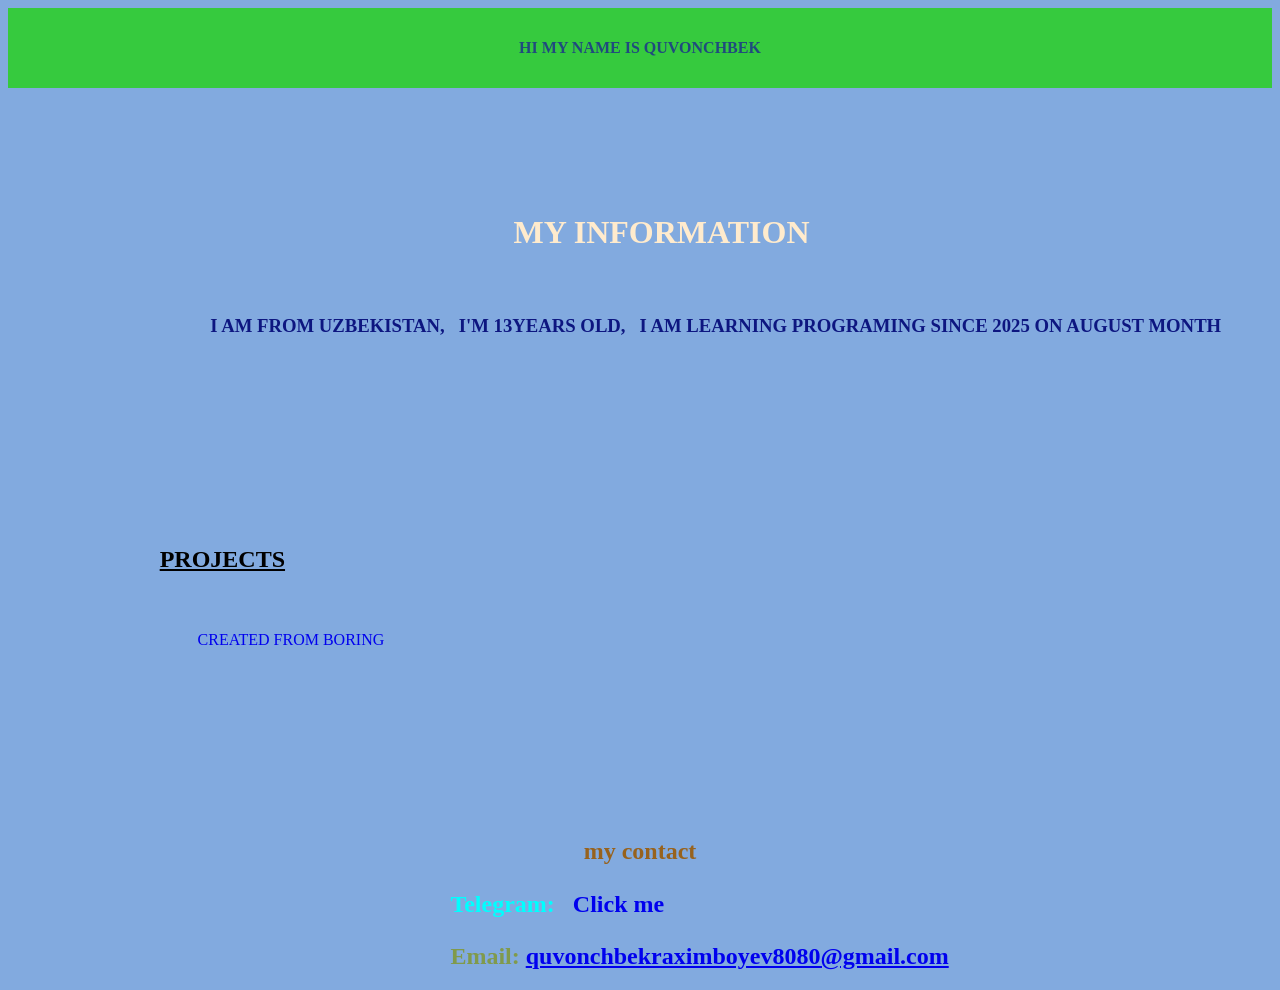
<file: index.html>
<!DOCTYPE html>
<html lang="en">
<head>
    <meta charset="UTF-8">
    <meta name="viewport" content="width=device-width, initial-scale=1.0">
    <title>my portfolio</title>
    <style>
        header{
            display: flex;
            background-color: rgb(54, 202, 62);
            color: rgb(32, 74, 126);

        }
        body{
            background-color:rgba(56, 120, 204, 0.625) ;
        }
        .Language:hover{
            background-color: aqua;
            transition: 0.3s;
            animation: normal 3s;

            
        }
        .portfolio2{
        justify-content: center;
        align-items: center;
        height: 80px;
        
        }
        .p{
            display: flex;
           margin-left: 12%;
           margin-top: 15%;
           width: fit-content;
           height: fit-content;
           text-decoration: underline;
           text-shadow: 10px 2px 15px 6px red;
        }
        .class{
         display: flex;
         text-underline-offset: initial;
         text-decoration: none;
         margin-left: 15%;
         margin-top: 3%;
        }
        .class:hover{
            background-color: whitesmoke;
            width: fit-content;
        }
        .m1{
         margin-top: 10%;
         margin-left: 40%;
         color: blanchedalmond;
        }
        h3{
            margin-left: 16%;
            margin-top: 5%;
             color: rgb(13, 22, 128);
        }
        .a2{
            display: flex;
            justify-content: center;
            align-items: center;
            margin-top: 15%;
            color: rgb(151, 98, 29);
        }
        .t2{
            color: aqua;
            margin-left: 35%;
            margin-top: 2%;
        }
        .xlass{
            text-decoration: none;
        }
        .t{
            margin-left: 35%;
            margin-top: 2%;
            color: rgba(127, 149, 28, 0.752);
        }
    </style>
</head>
<body>
    <header class="portfolio2"><strong>HI MY NAME IS QUVONCHBEK</strong></header>
    <h1 class="m1">MY INFORMATION</h1>
    <h3>I AM FROM UZBEKISTAN,   I'M 13YEARS OLD,   I AM LEARNING PROGRAMING SINCE 2025 ON AUGUST MONTH</h3>
    <main>
    <section>
        <article class="p"> <h2>PROJECTS</h2></article>
        <article><a href="https://folder23.netlify.app/" class="class" target="_blank">CREATED FROM BORING</a></article>
        
    </section>
    </main>

    <h2 class="a2"> my contact</h2>
    <h2 class="t2"> Telegram: <a class="xlass" href="https://t.me/coder_english">  Click me</a></h2>
    <h2 class="t"> Email: <a href="mailto:quvonchbekraximboyev8080@gmail.com">quvonchbekraximboyev8080@gmail.com</a></h2>
</body>

</html>
</file>
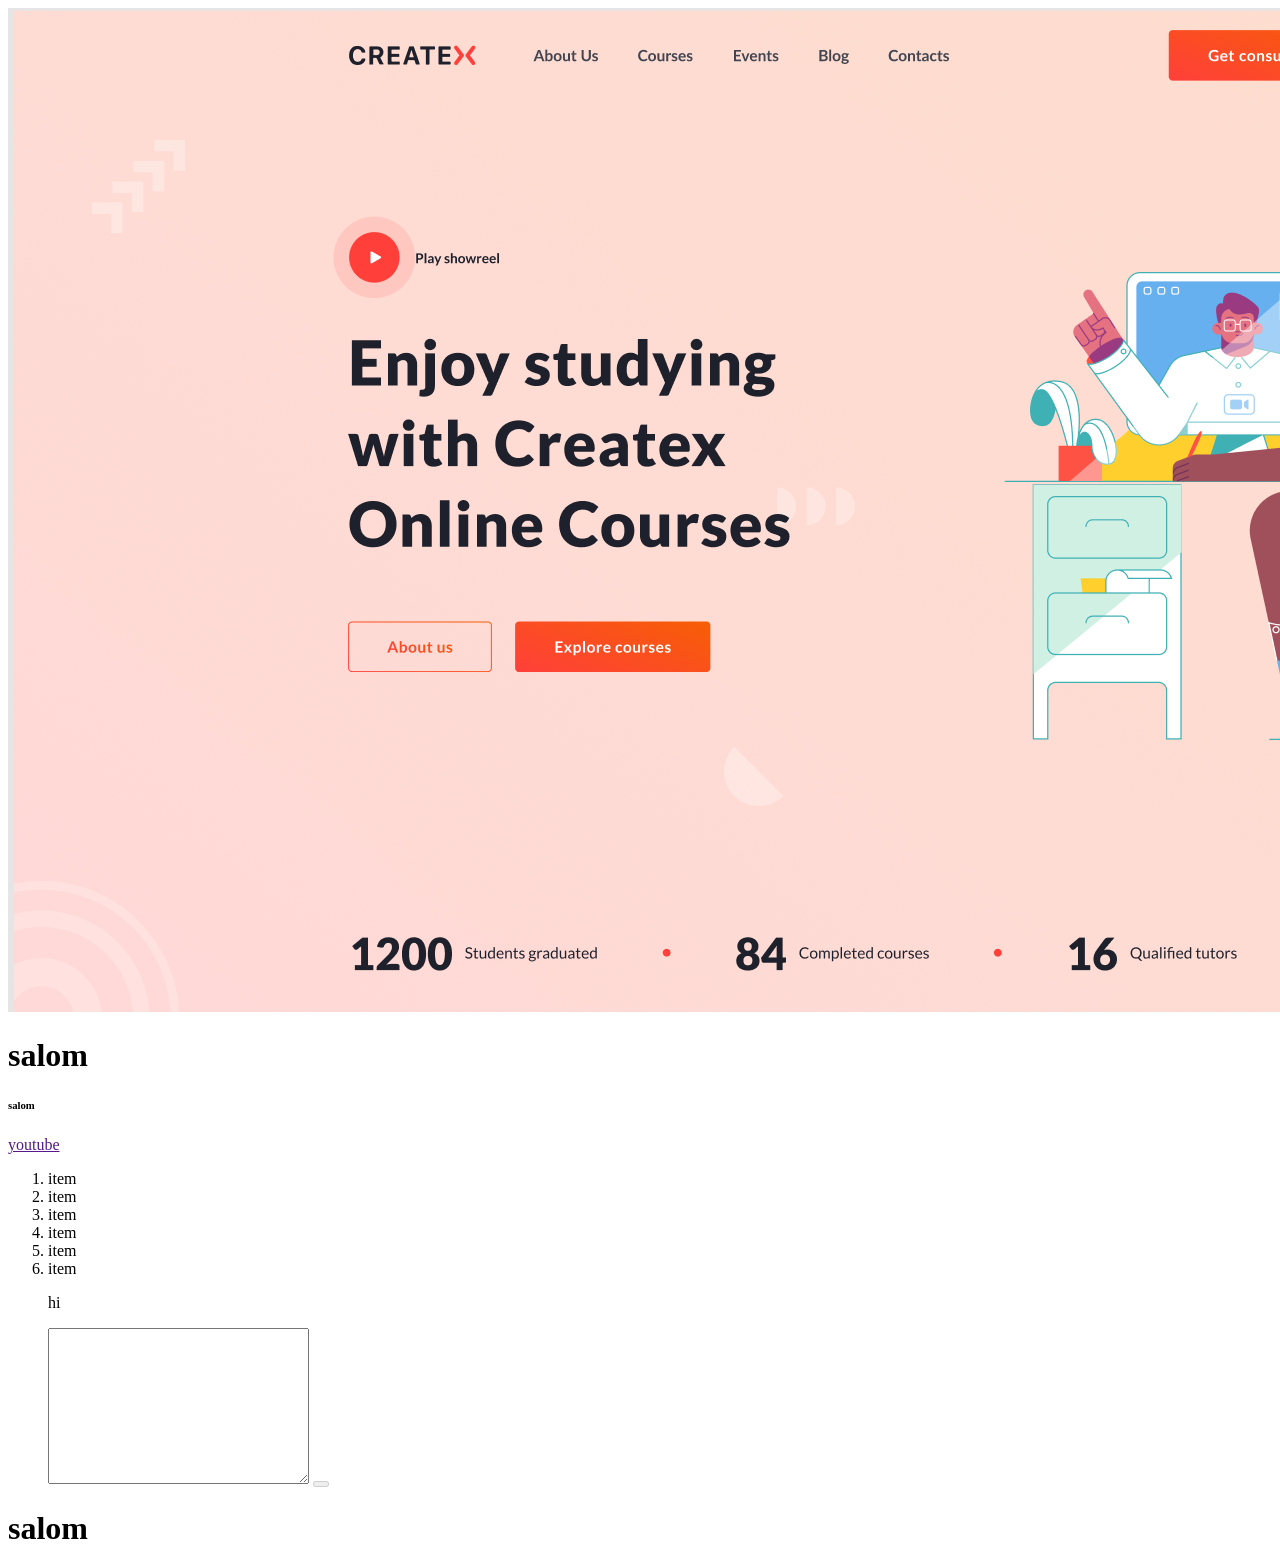
<file: folder/index.html>
<!DOCTYPE html>

<html lang="en">
<head>
    <meta charset="UTF-8">
    <meta name="viewport" content="width=device-width, initial-scale=1.0">
    <title>google</title>
</head>
<body>
    <img src="./1.png" alt="" sizes="" srcset="">
    <h1>salom</h1>
    <h6>salom</h6>
    <a href=>youtube</a>
    <ol>
        <li>item</li>
        <li>item</li>
        <li>item</li>
        <li>item</li>
        <li>item</li><li>item</li>
        <p>hi</p>
        <textarea name="bfd" id="999999999" cols="30" rows="10"></textarea>
        <button disabled="disabled"></button>
        
    </ol>
    <div>
        <h1>salom</h1>
        
    </div>  
    <script src="./script.js"></script>
</body>
</html>
</file>
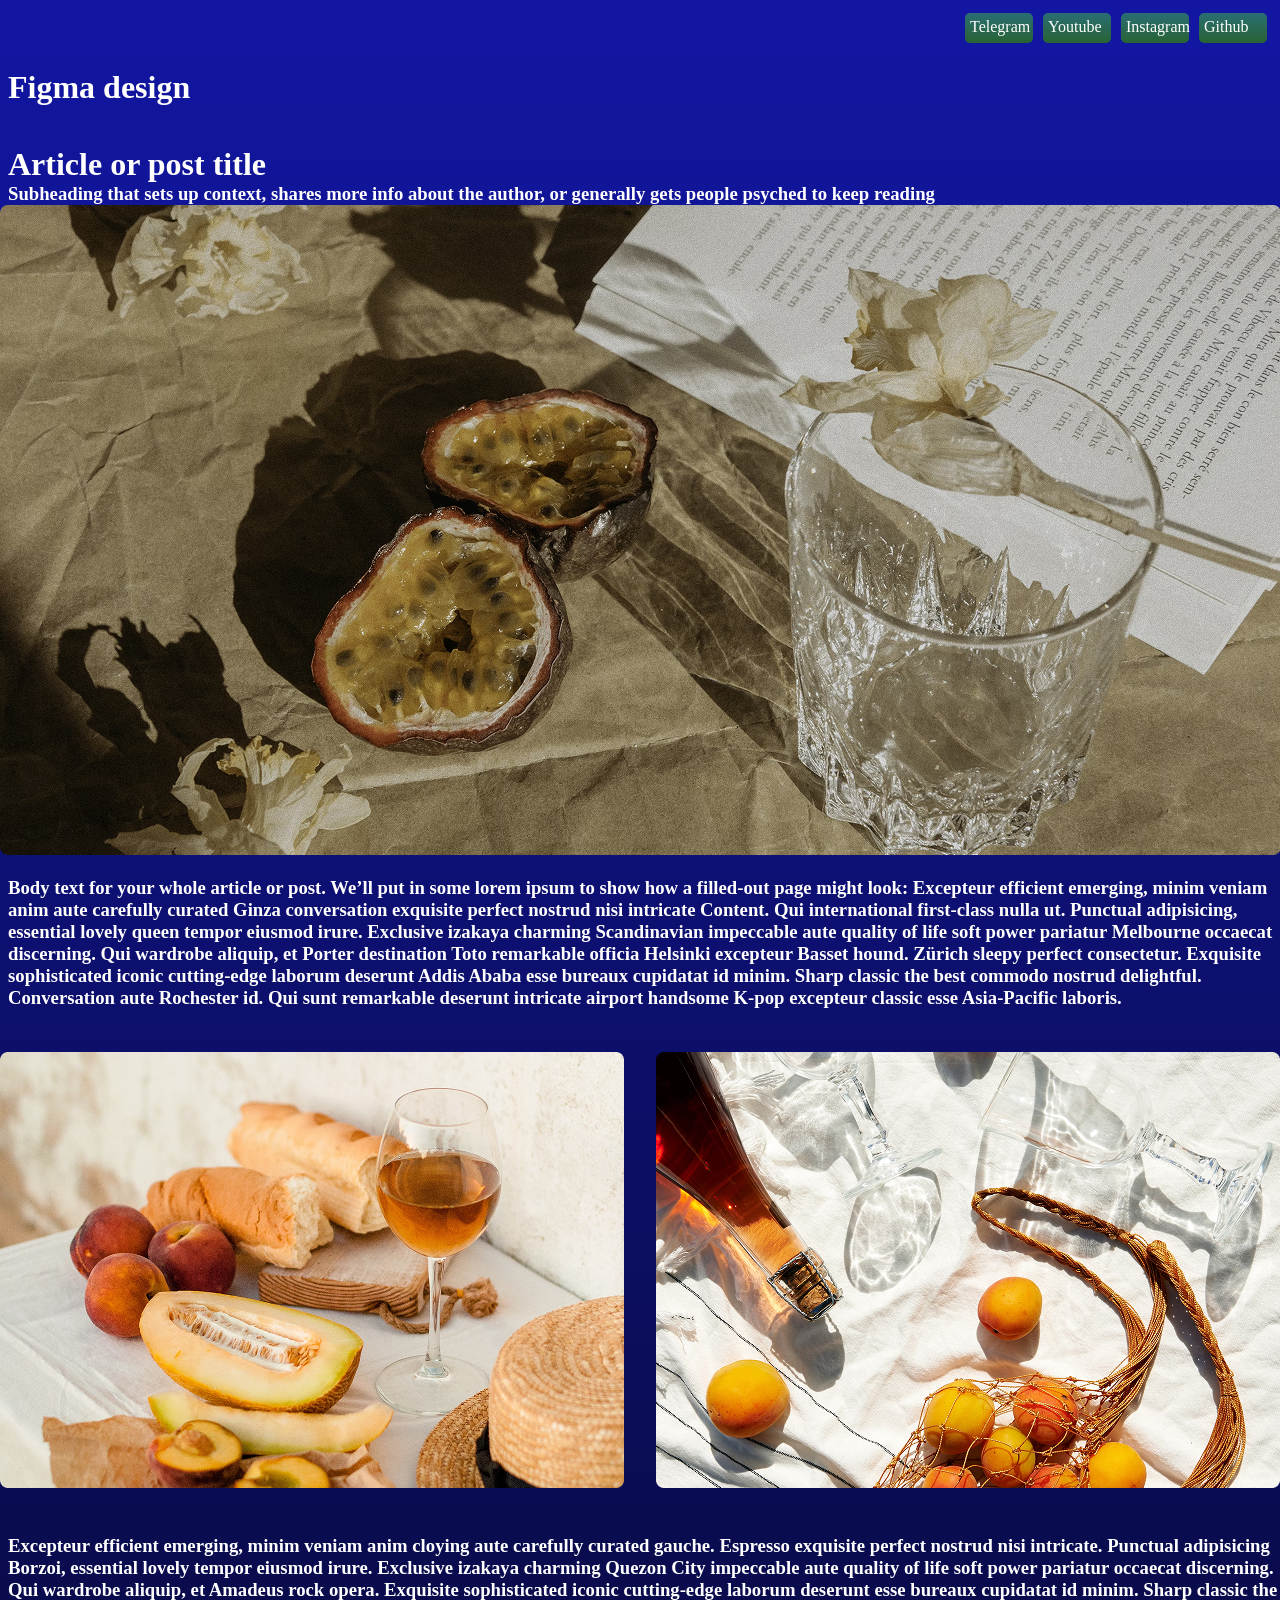
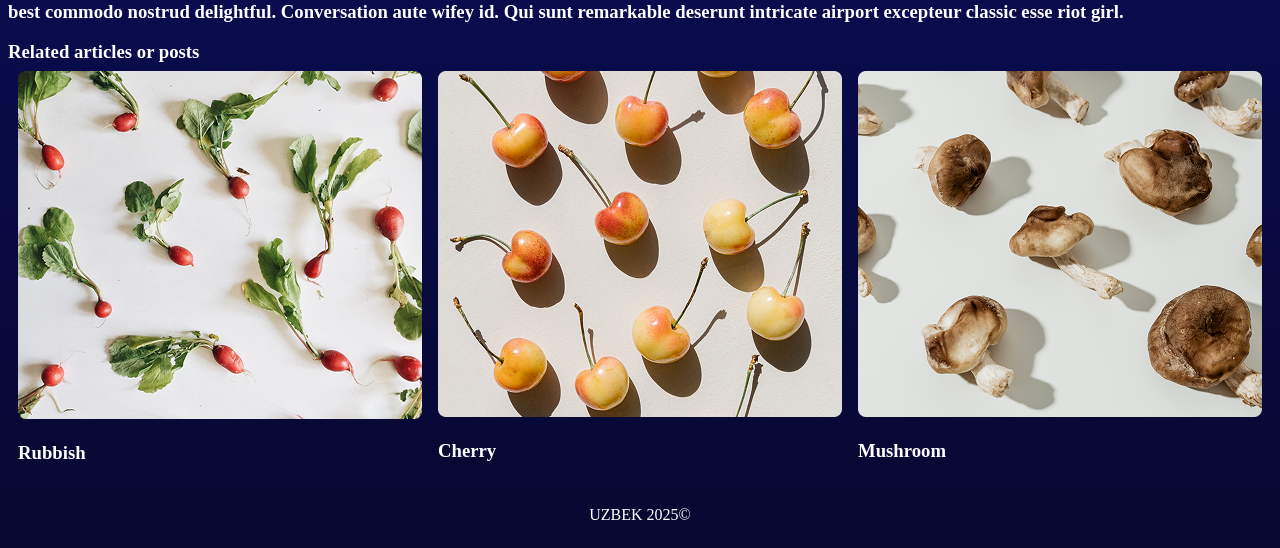
<file: folder/r/mty/fetch/figma/NEW'/index.html>
<!DOCTYPE html>
<html lang="en">
<head>
    <meta charset="UTF-8">
    <meta name="viewport" content="width=device-width, initial-scale=1.0">
    <title>Document</title>
</head>
<link rel="stylesheet" href="./figma.css">
<body>
    <div class="novbar">
        
<a class="novbar_link" href="https://t.me/coder_english " target="_blank">Telegram</a>
      <a class="novbar_link" href="https://www.youtube.com/@Coder_yt-s1f" target="_blank">Youtube</a>
      <a class="novbar_link" href="https://www.instagram.com/jinwoo_o72/" target="_blank">Instagram</a>
      <a class="novbar_link" href="https://github.com/Coder448-ops/project" target="_blank">Github</a>
     
    </div>

    <h1 class="Figma">Figma design</h1><br>

    <h1 class="Article">Article or post title</h1>
    <h3 class="Subheading">Subheading that sets up context, shares more info about the author, or generally gets people psyched to keep reading</h3>
    
   <div class="Figma-flex"> <img src="./figma.png" alt="" srcset=""><br></div>
    <h3 class="text-content"><br>
        Body text for your whole article or post. We’ll put in some lorem ipsum to show how a filled-out page might look:

Excepteur efficient emerging, minim veniam anim aute carefully curated Ginza conversation exquisite perfect nostrud nisi intricate Content. Qui  international first-class nulla ut. Punctual adipisicing, essential lovely queen tempor eiusmod irure. Exclusive izakaya charming Scandinavian impeccable aute quality of life soft power pariatur Melbourne occaecat discerning. Qui wardrobe aliquip, et Porter destination Toto remarkable officia Helsinki excepteur Basset hound. Zürich sleepy perfect consectetur.

Exquisite sophisticated iconic cutting-edge laborum deserunt Addis Ababa esse bureaux cupidatat id minim. Sharp classic the best commodo nostrud delightful. Conversation aute Rochester id. Qui sunt remarkable deserunt intricate airport handsome K-pop excepteur classic esse Asia-Pacific laboris.

</h3><br>
 <div class="Flex-Image"><img src="./Images.png" alt="" srcset=""></div>
<h3 class="Figma-content"><br>
    Excepteur efficient emerging, minim veniam anim cloying aute carefully curated gauche. Espresso exquisite perfect nostrud nisi intricate. Punctual adipisicing Borzoi, essential lovely tempor eiusmod irure. Exclusive izakaya charming Quezon City impeccable aute quality of life soft power pariatur occaecat discerning. Qui wardrobe aliquip, et Amadeus rock opera.

Exquisite sophisticated iconic cutting-edge laborum deserunt esse bureaux cupidatat id minim. Sharp classic the best commodo nostrud delightful. Conversation aute wifey id. Qui sunt remarkable deserunt intricate airport excepteur classic esse riot girl.
</h3><br>
    <h3 class="FLEX">Related articles or posts</h3>
    <div class="Flex-head">
   <div class="rubbish"><img src="./Image (2).png" alt="" srcset="">
  <h3>Rubbish</h3></div>
    <div class="Cherry"><img src="./Image (3).png" alt="" srcset="">
    <h3> Cherry</h3></div>
    <div class="Mushroom"><img src="./Image (4).png" alt="" srcset="">
    <h3>Mushroom</h3></div>
    <div class="Back"></div>
    </div>
    <script src="./FIGMA.js"></script>
  
    <footer class="class">
        <p>UZBEK 2025©</p>
    </footer>
</body>
</html>
</file>
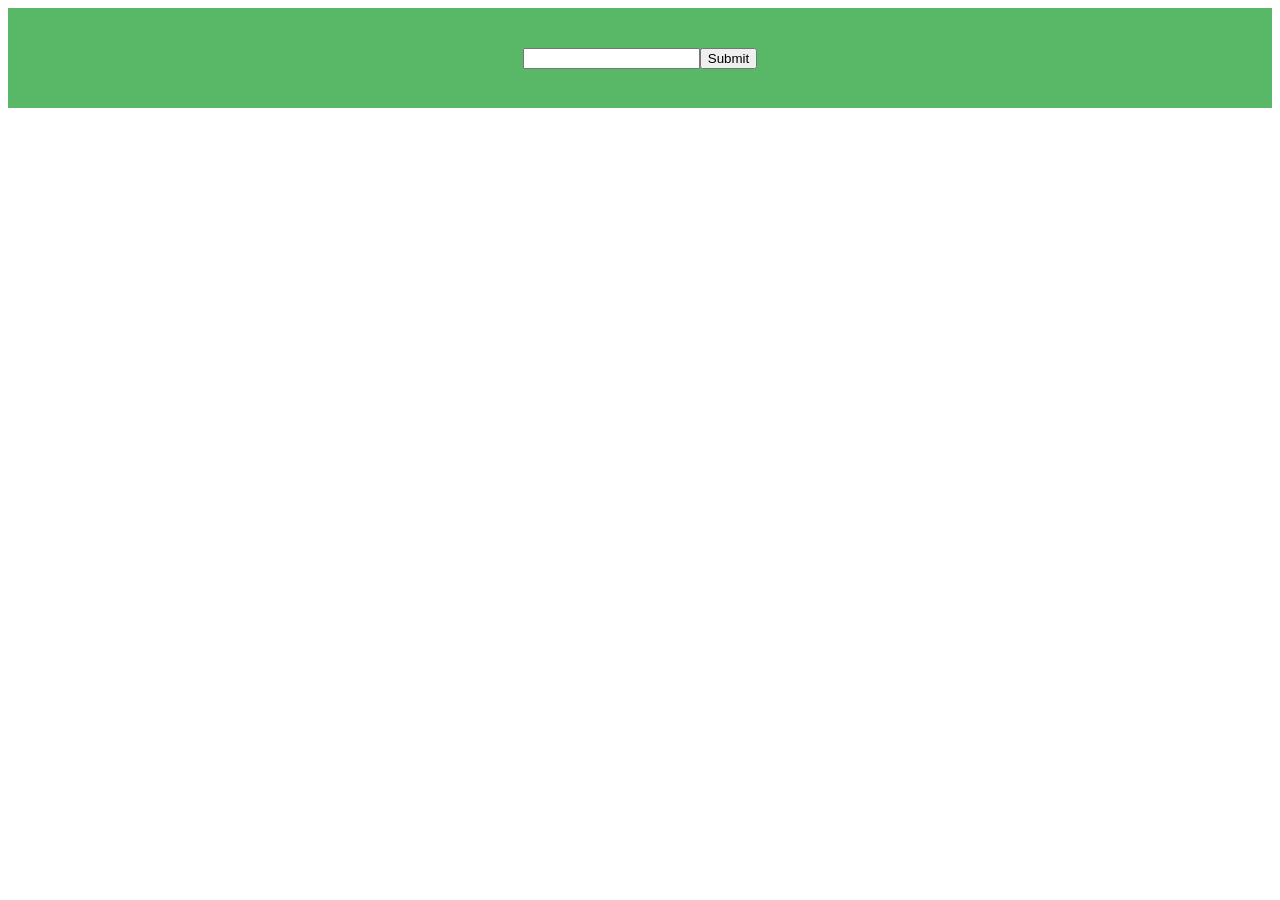
<file: backend.html>
<!DOCTYPE html>
<html lang="uz">
<head>
    <meta charset="UTF-8">
    <meta name="viewport" content="width=device-width, initial-scale=1.0">
    <title>new site</title>
     <link rel="stylesheet" href="./style.css">
    <link rel="preconnect" href="https://fonts.googleapis.com">
<link rel="preconnect" href="https://fonts.gstatic.com" crossorigin>
<link href="https://fonts.googleapis.com/css2?family=Bungee+Spice&display=swap" rel="stylesheet"> 
    
</head>
<body>
   <!-- <h1>hello world</h1>
    <input id="ism" placeholder="ism">
    <input id="fam" placeholder="familiya">
    <input type="text" name="" id="email" placeholder="email">
    <input type="text" name="" id="password" placeholder="password" pattern="pass">
    <button id="save" onclick="save()">save </button>
    <button id="show" onclick="show()"> show </button>
    <p></p> 
    <div class="container"></div> -->
    
     
    <!-- <input type="text" name="color" id="color">
     <button onclick="save()">color</button> -->
     <!-- <input type="email"  placeholder="email" id="login">
     <input type="password" placeholder="password" id="password">
       <button id="save" onclick="save()">save </button>
    <button id="show" onclick="show()"> show </button> -->
    <!-- <input type="color"> -->
     <!-- <div class="user-container">
     <div class="box"> -->
        <!-- <p>text</p> -->
     <!-- </div>
    <input  placeholder ="email" name="" id="email">
    <input  placeholder="yosh" type="number" id="age">
    <input placeholder="ism"  name="" id="name">
    <input placeholder="password" type="password" name="" id="password">
     <button type="button"> submit</button>
     
     <footer>
  <p>Copyright © 2023  || Uzbekdevs</p>
</footer>
div class="container">
    <div class="item"></div>
    <div class="item"></div>
</div> -->
<div class="flex-header">
     <div class="cell"></div>
     <div class="cell">
        <div class="cell"></div>
        <div class="cell"></div>
     </div>
     <input type="text">
     <input type="submit">
</div>
<script src="./new.js"></script>
</body>
</html>
</file>
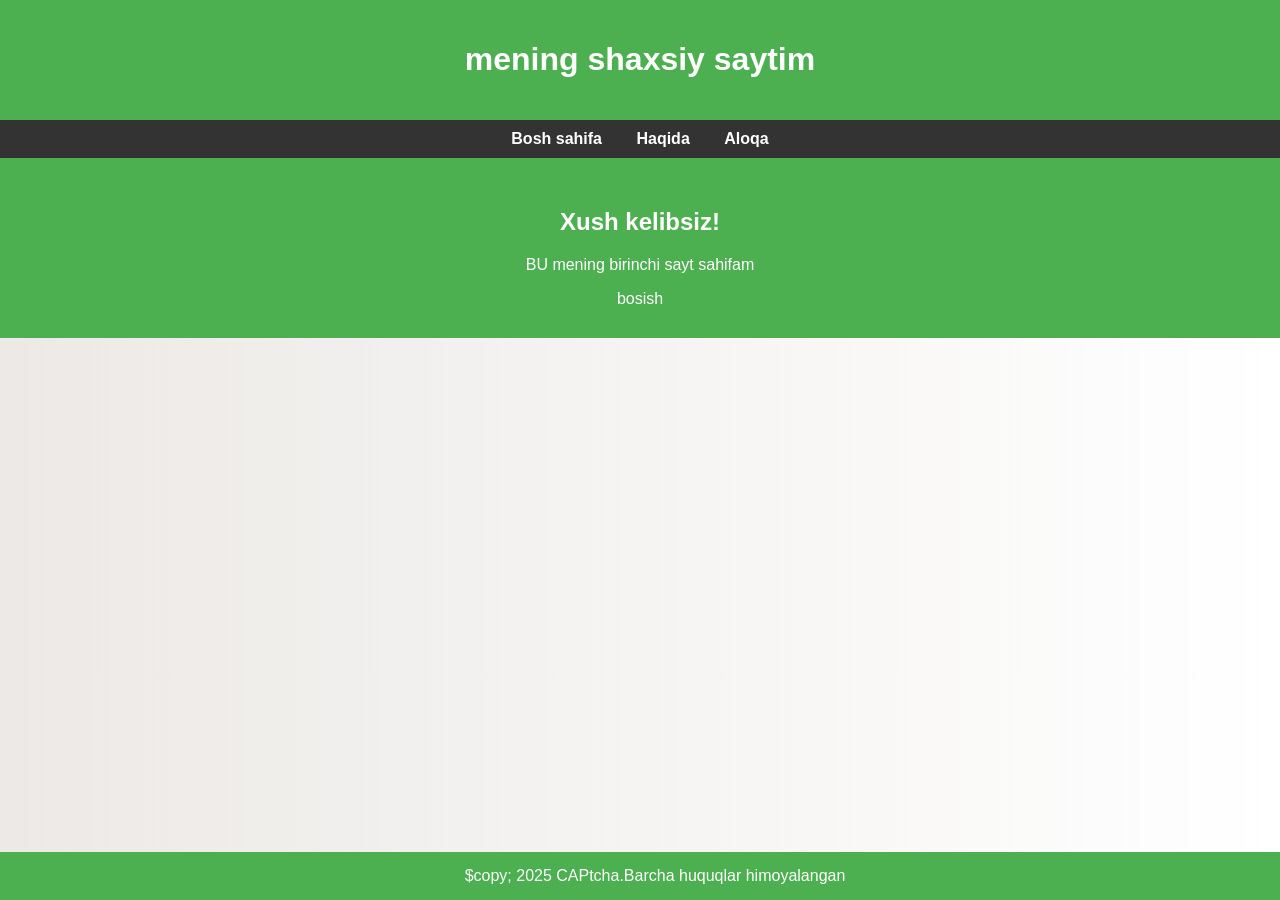
<file: folder/r/new.html>
<!DOCTYPE html>
<html lang="en">
<head>
    <meta charset="UTF-8">
    <title>mening saytim</title>
    <style>
body {
    font-family: Arial, sans-serif;
    background: linear-gradient(to
    right, #ece9e6, #ffffff);
    margin: 0;
    padding: 0;
}

   header {
    background-color: #4CAF50;
    color:white ;
    padding: 20px 0;
    text-align: center;
   }

   nav{
    background: #333;
    padding: 10px;
    text-align: center;
   }

   nav a {
    color: white;
    margin: 0 15px;
    text-decoration: none;
    font-weight: bold;
   }

   nav a:hover {
    text-decoration: underline;
   }

   main {
    background-color: #4CAF50;
    color: white;
    text-align: center;
    padding: 30px;
    text-align: center;
   }

   footer {
    background-color: #4CAF50;
    color: white;
    text-align: center;
    padding: 15px;
    position: fixed;
    width: 100%;
    bottom:0 ;
   }

   .btn {
    padding: 10px 20px;
    background-color: #4CAF50;
    border: none;
    color: white;
    font-size: 16px;
    cursor: pointer;
    margin-top: 20px;
   }
   .btn:hover {
    background-color: #45a049;
   }
    </style>
</head>
<body>
    <header>
        <h1>mening shaxsiy saytim</h1>
    </header>

    <nav>
        <a href="#">Bosh sahifa</a>
        <a href="#">Haqida</a>
        <a href="#">Aloqa</a>
    </nav>

    <main>
        <h2>Xush kelibsiz!</h2>
        <p>BU mening birinchi sayt
 sahifam</p>
 <buttonclass="btn"
oncliclick="alert(`Rahmat!`)">bosish</button>
    </main>
    <footer>
        $copy; 2025 CAPtcha.Barcha
        huquqlar himoyalangan
    </footer> 
</body>
</html>
</file>
<file: folder/r/mty/fetch/figma/NEW'/figma.css>
.novbar{
  display: flex;
  
  justify-content: flex-end; 
}

.novbar_link{
  color: rgb(255, 255, 255);
  background-image: linear-gradient(to top, #286333 0%, #3cb05392 100%);
   height: 20px;
   width: 58px;
   padding: 5px;
   margin: 5px;
   border-radius: 5px;
   text-decoration: none;
   
}

.Flex-head{
  display: flex;
  flex-wrap: wrap;
  justify-content: center;
}
.class{
  display: flex;
  justify-content: center;
}
.Flex-Image{
   display: flex;
  justify-content: center;
  padding: 25px;
}
.Figma-flex{
   display: flex;
  justify-content: center;
}

.class{
   display: flex;
  justify-content: center;
}
.rubbish{
  padding: 8px;
}
.Cherry{
 padding: 8px;  
}
.Mushroom{
   padding: 8px;
}
.Figma-content{
  width: 1300px;
  margin: 0 auto;
}
.FLEX{
    width: 1300px;
  margin: 0 auto;
}
.text-content{
    width: 1300px;
  margin: 0 auto;
}
.Subheading{
  width: 1277px;
  margin: 0 auto;
}
.Article{
  width: 1277px;
  margin: 0 auto;
}
body{
  color: #fff;
background-image: linear-gradient(to top, #070830 0%, #1216a2 100%);
}
</file>
<file: style.css>
.container{
    width: 45px;
  height: 45px;
    background: #1953e5;
    border-radius: 50%;
    
}
.box p{
    color: #be1212;
    background-color: #4c54e8;
    
}

/* .box
    background: #000;
    height: 50px;
    padding: 20px;
    margin: 20px;
    font-size: 25px;
    border-radius: 20px;
    
 font-family: "Bungee Spice", sans-serif; */
  */
input {
    background: #e30000;
    height: 25px;
    text-align: center;
    border-radius: 20px;
    display: ruby;
 }
.item {
    background: #6096f5;
    width: 40px;
    height: 40px;
    
 }
 .container{
 

    display: flex;
    justify-content: space-evenly; 
        align-items: center;
        gap: 10px;
 } 
.flex-header{
   margin: 0;
   height: 100px;
    display: flex;
    justify-content: center;
    align-items: center;
    background: #28a33bc5;
}
.cell{
   
}
</file>
